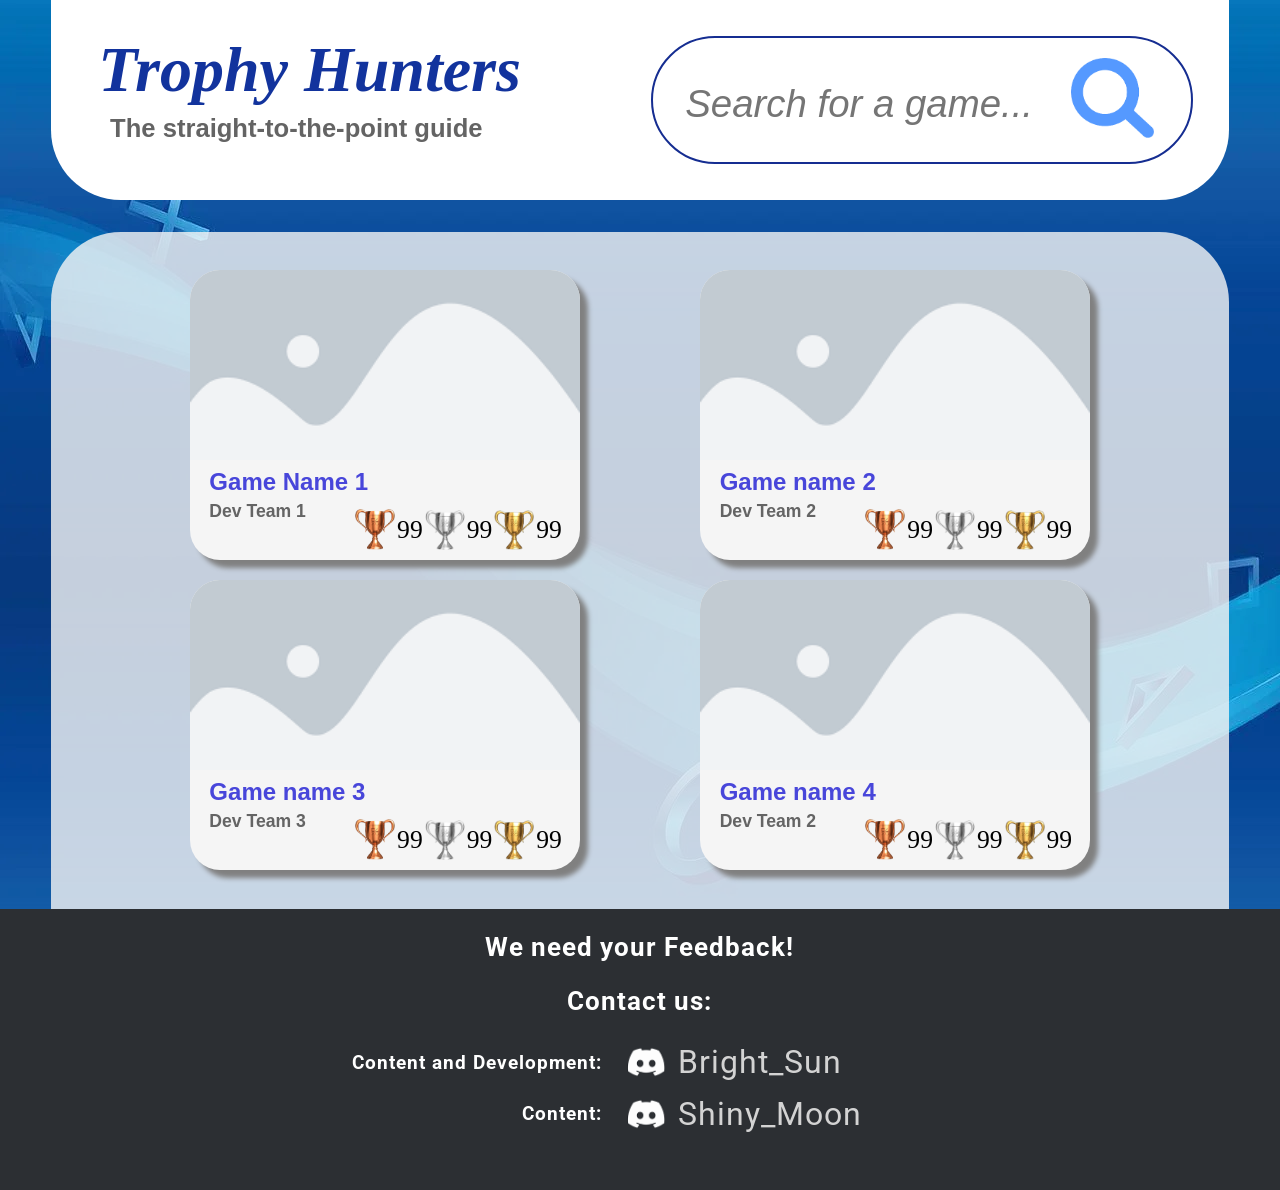
<file: index.html>
<!DOCTYPE html>
<html>
    <head>
        <meta charset="utf-8">
        <title>Trophy Hunters</title>
        <link rel="stylesheet" type="text/css" href="trophyHunters.css">
    </head>
    <body>
        <header>
            <div class="header">
                <div id="search">
                    <br><br>
                    <form>
                        <table class="searchBarContainer">
                            <tr>
                              <td>
                                <div class="search">
                                    <input type="search" id="mySearch" class="search-input" autocomplete="off" placeholder="Search for a game...">
                                </div>
                              </td>
                              <td id="searchTableRow2">
                                <img src="trophyHunterImages/searchIcon.png" id="searchIcon" alt="Search">
                              </td>
                            </tr>
                        </table>
                    </form>
                </div>
                <br><br>
                <div id="topText">
                    <h1 id="title" class="title">
                        Trophy Hunters
                    </h1><br>
                    <h6 class="intro">The straight-to-the-point guide</h4>
                </div>
            </div>
        </header>
        <div class="main">
            <div class="cardBoard">
                <a class="card cardLink" href="gamePages/game1.html" id="game1">
                        <img src="trophyHunterImages/gameCovers/game_placeholder.png" alt="Game Cover" class="cardImage">
                        <div class="cardTextContainer">
                        <h2 class="gameName">Game Name 1</h2>
                    <h4 class="companyName" display="inline-block">Dev Team 1</h4>
                    <table display="inline-block" class="trophyBar">
                        <tr class="tableRowBronze">
                            <td class="tableData">
                                <img  class="trophyIcon bronzeTrophyIcon" src="trophyHunterImages/trophies/bronzeTrophy.png" alt="bronze">
                            </td>
                            <td class="tableData">
                                99
                            </td>
                            <td class="tableData">
                                <img class="trophyIcon silverTrophyIcon" src="trophyHunterImages/trophies/silverTrophy.png" alt="silver">
                            </td>
                            <td class="tableData">
                                99
                            </td>
                            <td class="tableData">
                                <img class="trophyIcon goldTrophyIcon" src="trophyHunterImages/trophies/goldTrophy.png" alt="gold">
                            </td>
                            <td class="tableData">
                                99
                            </td>
                        </tr>
                    </table>
                    </div>
                </a>
                <a class="cardLink card" href="gamePages/game2.html" id="game2">
                        <img src="trophyHunterImages/gameCovers/game_placeholder.png" alt="Game Cover" class="cardImage">
                        <div class="cardTextContainer">
                        <h2 class="gameName">Game name 2</h2>
                    
                    <h4 class="companyName" display="inline-block">Dev Team 2</h4>
                    <table display="inline-block" class="trophyBar">
                        <tr class="tableRowBronze">
                            <td class="tableData">
                                <img  class="trophyIcon bronzeTrophyIcon" src="trophyHunterImages/trophies/bronzeTrophy.png" alt="bronze">
                            </td>
                            <td class="tableData">
                                99
                            </td>
                            <td class="tableData">
                                <img class="trophyIcon silverTrophyIcon" src="trophyHunterImages/trophies/silverTrophy.png" alt="silver">
                            </td>
                            <td class="tableData">
                                99
                            </td>
                            <td class="tableData">
                                <img class="trophyIcon goldTrophyIcon" src="trophyHunterImages/trophies/goldTrophy.png" alt="gold">
                            </td>
                            <td class="tableData">
                                99
                            </td>
                        </tr>
                    </table>
                    </div>
                </a>
            <a class="cardLink card" href="gamePages/game3.html" id="game3">
                        <img src="trophyHunterImages/gameCovers/game_placeholder.png" alt="Game Cover" class="cardImage">
                        <div class="cardTextContainer">
                        <h2 class="gameName">Game name 3</h2>
                    
                    <h4 class="companyName" display="inline-block">Dev Team 3</h4>
                    <table display="inline-block" class="trophyBar">
                        <tr class="tableRowBronze">
                            <td class="tableData">
                                <img  class="trophyIcon bronzeTrophyIcon" src="trophyHunterImages/trophies/bronzeTrophy.png" alt="bronze">
                            </td>
                            <td class="tableData">
                                99
                            </td>
                            <td class="tableData">
                                <img class="trophyIcon silverTrophyIcon" src="trophyHunterImages/trophies/silverTrophy.png" alt="silver">
                            </td>
                            <td class="tableData">
                                99
                            </td>
                            <td class="tableData">
                                <img class="trophyIcon goldTrophyIcon" src="trophyHunterImages/trophies/goldTrophy.png" alt="gold">
                            </td>
                            <td class="tableData">
                                99
                            </td>
                        </tr>
                    </table>
                    </div>
                </a>
                <a class="cardLink card" href="gamePages/game4.html" id="game4">
                        <img src="trophyHunterImages/gameCovers/game_placeholder.png" alt="Game Cover" class="cardImage">
                        <div class="cardTextContainer">
                        <h2 class="gameName">Game name 4</h2>
                    
                    <h4 class="companyName" display="inline-block">Dev Team 2</h4>
                    <table display="inline-block" class="trophyBar">
                        <tr class="tableRowBronze">
                            <td class="tableData">
                                <img  class="trophyIcon bronzeTrophyIcon" src="trophyHunterImages/trophies/bronzeTrophy.png" alt="bronze">
                            </td>
                            <td class="tableData">
                                99
                            </td>
                            <td class="tableData">
                                <img class="trophyIcon silverTrophyIcon" src="trophyHunterImages/trophies/silverTrophy.png" alt="silver">
                            </td>
                            <td class="tableData">
                                99
                            </td>
                            <td class="tableData">
                                <img class="trophyIcon goldTrophyIcon" src="trophyHunterImages/trophies/goldTrophy.png" alt="gold">
                            </td>
                            <td class="tableData">
                                99
                            </td>
                        </tr>
                    </table>
                    </div>
                </a>
            
            
                <div id="noMatchFoundMessage"><br><br>
                    <h2 class="noMatchFoundMessageTitle">Oops! No match found</h2><br>
                    <h5 class="noMatchFoundMessageBody">We don't have that one yet</h5>
                    <br><img class="noMatchFoundImg" src="trophyHunterImages/noMatchFoundImg.png">
                </div>
            </div>
        </div>
        <footer class="footer"><br>
            <h5>We need your Feedback!</h5>
            <h3>Contact us:</h3>
            <h6 class="footerCredits1">Content and Development:</h6>
            <img class="discordLogo1" src="trophyHunterImages/Icons/discordLogo.png">
            <a id="copyDiscordLink1" href="Bright_Sun">
                Bright_Sun
            </a>
            <h6 class="footerCredits2">Content:</h6>
            <img class="discordLogo2" src="trophyHunterImages/Icons/discordLogo.png">
            <a id="copyDiscordLink2" href="Shiny_Moon">
                Shiny_Moon
            </a>
            <h2 class="notf" id="notf1">Username Copied!</h2>
        </footer>
        <script src="trophyHunters.js"></script>
    </body>
</html>
<!-- 
<a class="cardLink card" href="gamePages/---" id="---">
    <img src="trophyHunterImages/gameCovers/---" alt="Game Cover" class="cardImage">
    <div class="cardTextContainer">
        <h2 class="gameName">---</h2>
        <h4 class="companyName" display="inline-block">---</h4>
        <table display="inline-block" class="trophyBar">
            <tr class="tableRowBronze">
                <td class="tableData">
                    <img  class="trophyIcon bronzeTrophyIcon" src="trophyHunterImages/trophies/bronzeTrophy.png" alt="bronze">
                </td>
                <td class="tableData">
                    #
                </td>
                <td class="tableData">
                    <img class="trophyIcon silverTrophyIcon" src="trophyHunterImages/trophies/silverTrophy.png" alt="silver">
                </td>
                <td class="tableData">
                    #
                </td>
                <td class="tableData">
                    <img class="trophyIcon goldTrophyIcon" src="trophyHunterImages/trophies/goldTrophy.png" alt="gold">
                </td>
                <td class="tableData">
                    #
                </td>
            </tr>
        </table>
    </div>
</a> -->
</file>
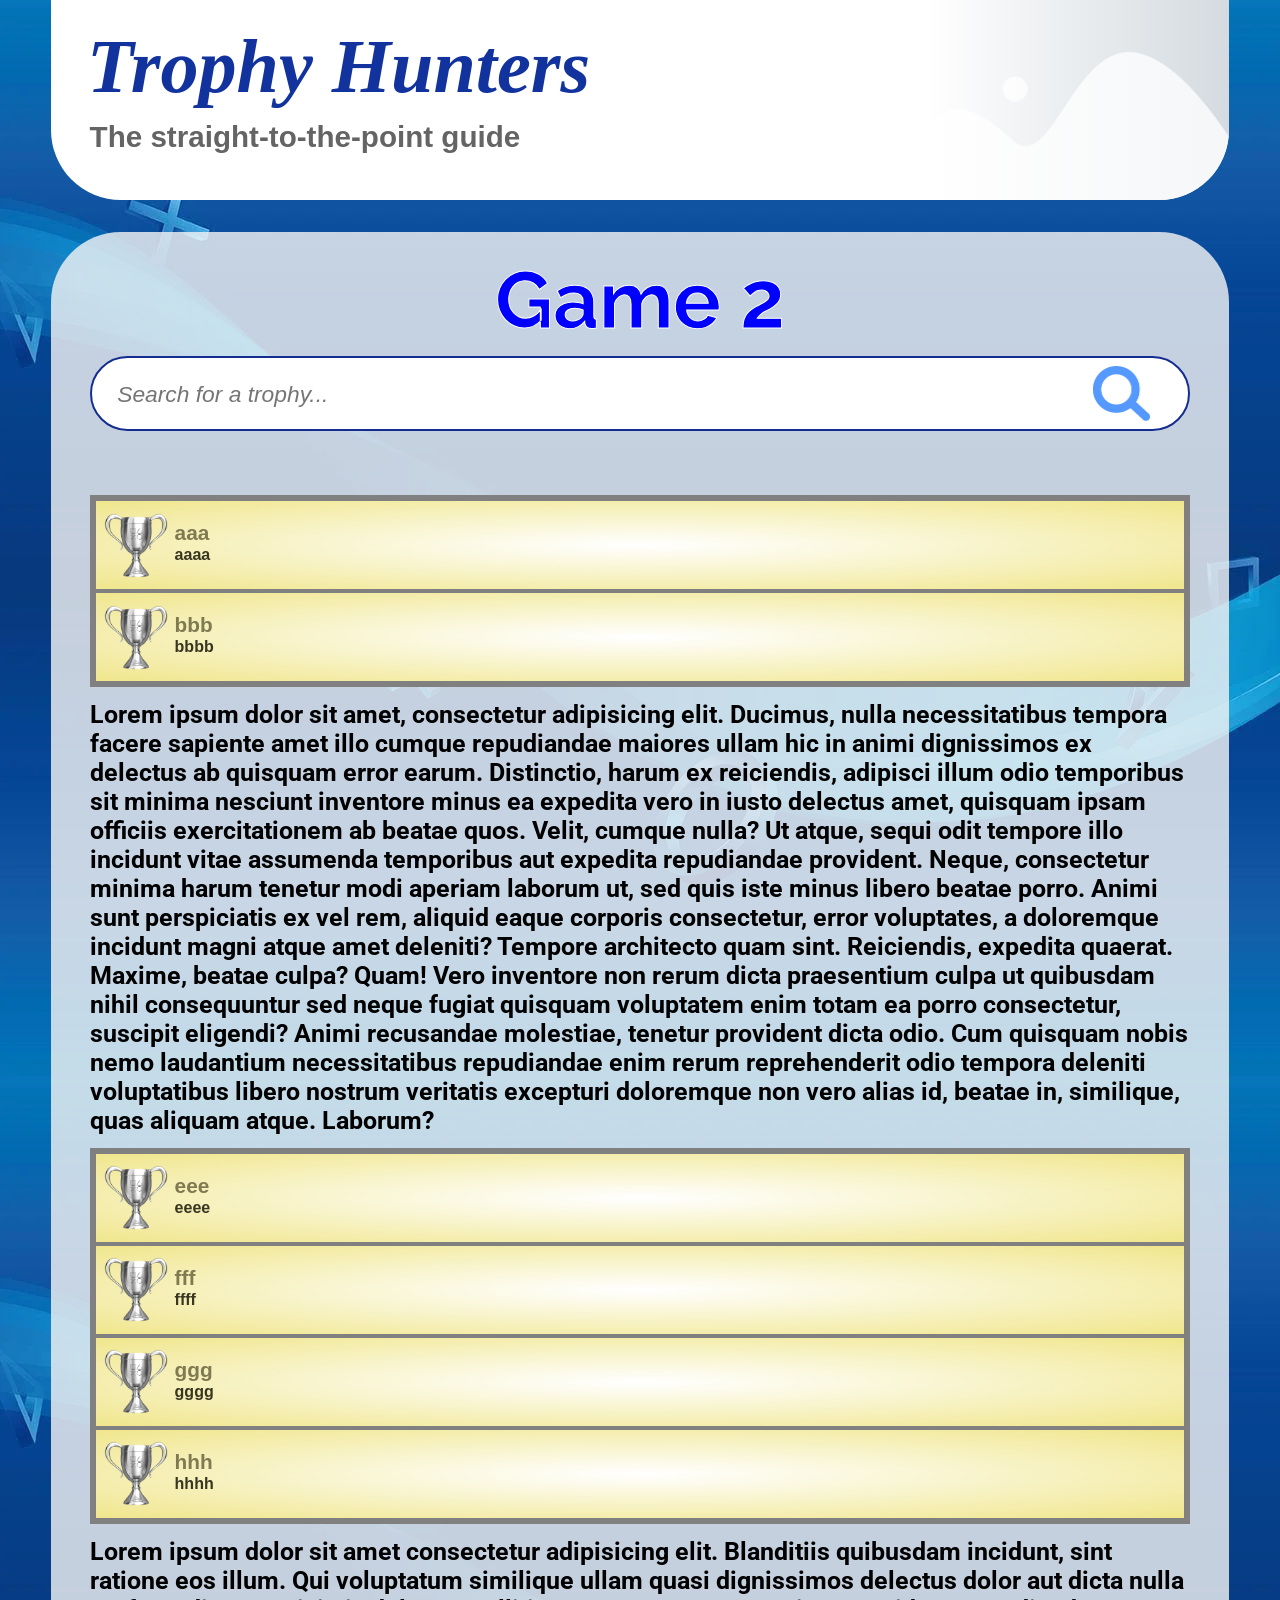
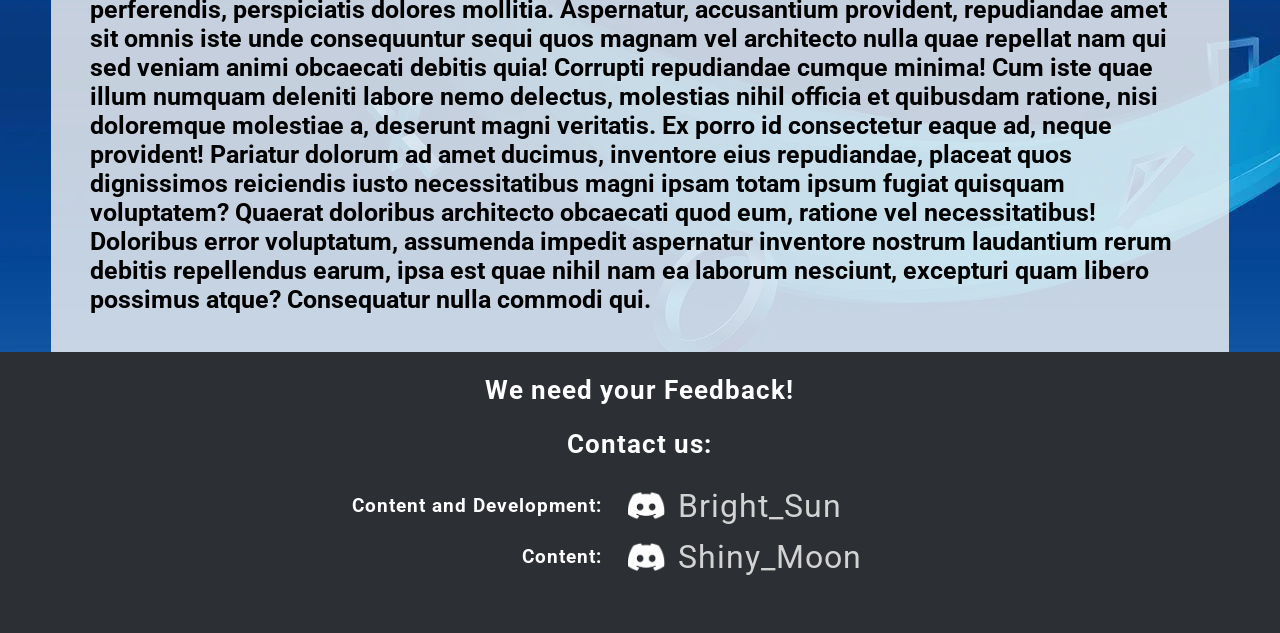
<file: gamePages/game1.html>
<!DOCTYPE html>
<html>

<head>
    <meta charset="utf-8">
    <meta name="viewport" content="width=device-width, initial-scale=1">
    <title>Trophy Hunters</title>
    <link rel="stylesheet" type="text/css" href="gamePage.css">
</head>

<body>
    <div class="header">
        <img src="../trophyHunterImages/gameCovers/game_placeholder.png" class="headerImg" height="1000" width="2500">
        <div class="gradientOverlay"></div>
        <div id="topText">
            <h1 id="title" class="title">
                Trophy Hunters
            </h1>
            <h6 class="intro">The straight-to-the-point guide</h4>
        </div>
    </div>
    <div class="main">
        <div class="titleWrapper">
            <h1>Game 2</h1>
            <div class="search">
                <tr>
                    <input class="searchBar" type="search" placeholder="Search for a trophy...">
                    <img class="searchIcon" src="../trophyHunterImages/searchIcon.png" height="5">
                    <ul class="dropdown"></ul>
                </tr>
            </div>
        </div>
        <div class="trophyLabelWrapper">
            <div class="trophyLabel">
                <img class="trophyIcon silvertrophyIcon" src="../trophyHunterImages/trophies/silverTrophy.png"
                    alt="Trophy Icon">
                <h2 class="trophyName">aaa</h2>
                <h4 class="trophyDesc">aaaa</h4>
            </div>
            <div class="trophyLabel">
                <img class="trophyIcon silvertrophyIcon" src="../trophyHunterImages/trophies/silverTrophy.png"
                    alt="Trophy Icon">
                <h2 class="trophyName">bbb</h2>
                <h4 class="trophyDesc">bbbb</h4>
            </div>
        </div>
        <p>
            
            Lorem ipsum dolor sit amet, consectetur adipisicing elit. Ducimus, nulla necessitatibus tempora facere
            sapiente amet illo cumque repudiandae maiores ullam hic in animi dignissimos ex delectus ab quisquam error
            earum.
            Distinctio, harum ex reiciendis, adipisci illum odio temporibus sit minima nesciunt inventore minus ea
            expedita vero in iusto delectus amet, quisquam ipsam officiis exercitationem ab beatae quos. Velit, cumque
            nulla?

            Ut atque, sequi odit tempore illo incidunt vitae assumenda temporibus aut expedita repudiandae provident.
            Neque, consectetur minima harum tenetur modi aperiam laborum ut, sed quis iste minus libero beatae porro.
            Animi sunt perspiciatis ex vel rem, aliquid eaque corporis consectetur, error voluptates, a doloremque
            incidunt magni atque amet deleniti? Tempore architecto quam sint. Reiciendis, expedita quaerat. Maxime,
            beatae culpa? Quam!
            Vero inventore non rerum dicta praesentium culpa ut quibusdam nihil consequuntur sed neque fugiat quisquam
            voluptatem enim totam ea porro consectetur, suscipit eligendi? Animi recusandae molestiae, tenetur provident
            dicta odio.
            Cum quisquam nobis nemo laudantium necessitatibus repudiandae enim rerum reprehenderit odio tempora deleniti
            voluptatibus libero nostrum veritatis excepturi doloremque non vero alias id, beatae in, similique, quas
            aliquam atque. Laborum?
        </p>
        <div class="trophyLabelWrapper">
            <div class="trophyLabel">
                <img class="trophyIcon goldtrophyIcon" src="../trophyHunterImages/trophies/silverTrophy.png" alt="Trophy Icon">
                <h2 class="trophyName">eee</h2>
                <h4 class="trophyDesc">eeee</h4>
            </div>
            <div class="trophyLabel">
                <img class="trophyIcon goldtrophyIcon" src="../trophyHunterImages/trophies/silverTrophy.png" alt="Trophy Icon">
                <h2 class="trophyName">fff</h2>
                <h4 class="trophyDesc">ffff</h4>
            </div>
            <div class="trophyLabel">
                <img class="trophyIcon goldtrophyIcon" src="../trophyHunterImages/trophies/silverTrophy.png" alt="Trophy Icon">
                <h2 class="trophyName">ggg</h2>
                <h4 class="trophyDesc">gggg</h4>
            </div>
            <div class="trophyLabel">
                <img class="trophyIcon goldtrophyIcon" src="../trophyHunterImages/trophies/silverTrophy.png" alt="Trophy Icon">
                <h2 class="trophyName">hhh</h2>
                <h4 class="trophyDesc">hhhh</h4>
            </div>
        </div>
        <p>
            
        Lorem ipsum dolor sit amet consectetur adipisicing elit. Blanditiis quibusdam incidunt, sint ratione eos illum. Qui voluptatum similique ullam quasi dignissimos delectus dolor aut dicta nulla perferendis, perspiciatis dolores mollitia.
        Aspernatur, accusantium provident, repudiandae amet sit omnis iste unde consequuntur sequi quos magnam vel architecto nulla quae repellat nam qui sed veniam animi obcaecati debitis quia! Corrupti repudiandae cumque minima!
        Cum iste quae illum numquam deleniti labore nemo delectus, molestias nihil officia et quibusdam ratione, nisi doloremque molestiae a, deserunt magni veritatis. Ex porro id consectetur eaque ad, neque provident!
        Pariatur dolorum ad amet ducimus, inventore eius repudiandae, placeat quos dignissimos reiciendis iusto necessitatibus magni ipsam totam ipsum fugiat quisquam voluptatem? Quaerat doloribus architecto obcaecati quod eum, ratione vel necessitatibus!
        Doloribus error voluptatum, assumenda impedit aspernatur inventore nostrum laudantium rerum debitis repellendus earum, ipsa est quae nihil nam ea laborum nesciunt, excepturi quam libero possimus atque? Consequatur nulla commodi qui.
        </p>
    </div>
    <footer class="footer"><br>
        <h5>We need your Feedback!</h5>
        <h3>Contact us:</h3>
        <h6 class="footerCredits1">Content and Development:</h6>
        <img class="discordLogo1" src="../trophyHunterImages/Icons/discordLogo.png">
        <a id="copyDiscordLink1" href="Bright_Sun">
            Bright_Sun
        </a>
        <h6 class="footerCredits2">Content:</h6>
        <img class="discordLogo2" src="../trophyHunterImages/Icons/discordLogo.png">
        <a id="copyDiscordLink2" href="Shiny_Moon">
            Shiny_Moon
        </a>
        <h2 class="notf" id="notf1">Username Copied!</h2>
    </footer>
    <script src="gamePage.js"></script>
</body>

</html>

<!--
                <div class="trophyLabel">
                    <img class="trophyIcon ---trophyIcon" src="../trophyHunterImages/trophies/silverTrophy.png" alt="Trophy Icon">
                    <h2 class="trophyName">---</h2>
                    <h4 class="trophyDesc">---</h4>
                </div>
            
            <span class="iconContainer"><img src="../trophyHunterImages/Icons/PSXIcon.png" alt="x" class="buttonIcon"></span>
            <span class="iconContainer"><img src="../trophyHunterImages/Icons/PSSquareIcon.png" alt="□" class="buttonIcon"></span>
            <span class="iconContainer"><img src="../trophyHunterImages/Icons/PSTriangleIcon.png" alt="Δ" class="buttonIcon"></span>
            <span class="iconContainer"><img src="../trophyHunterImages/Icons/PSCircleIcon.png" alt="○" class="buttonIcon"></span> -->
</file>
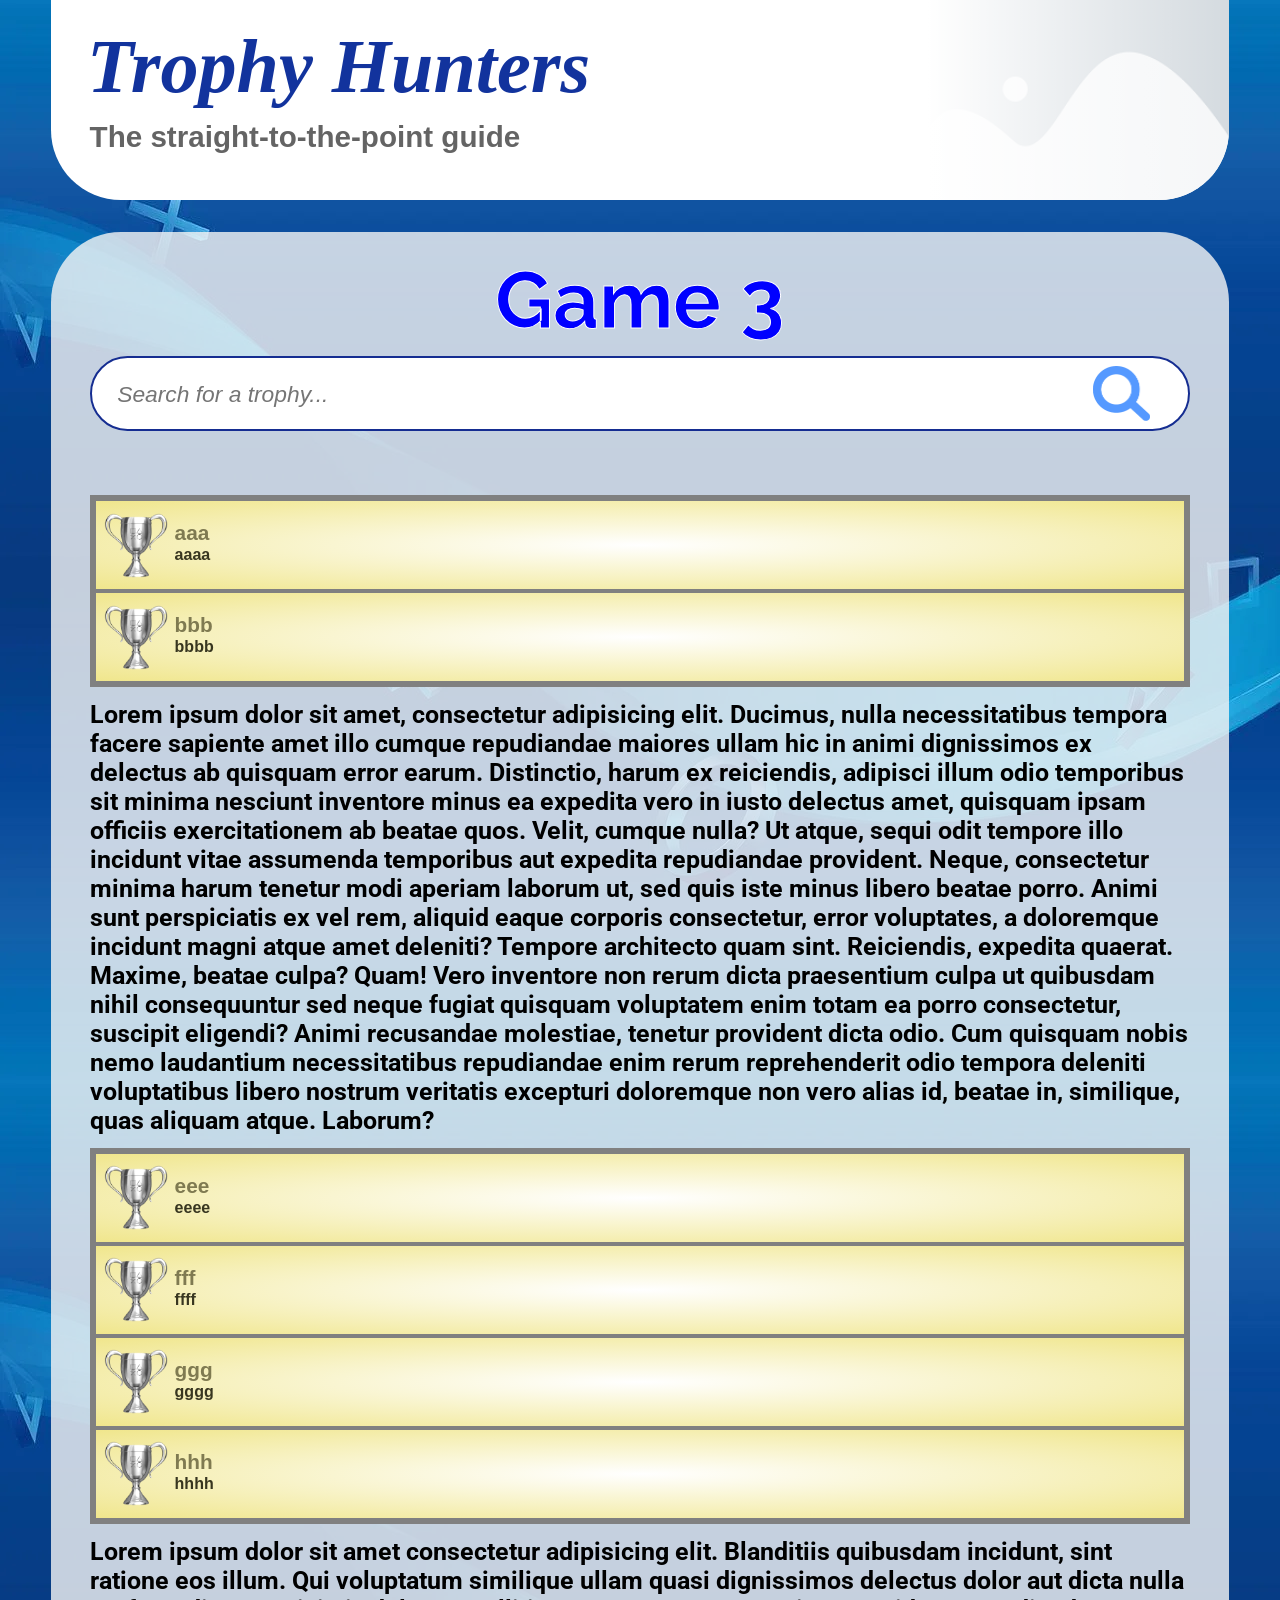
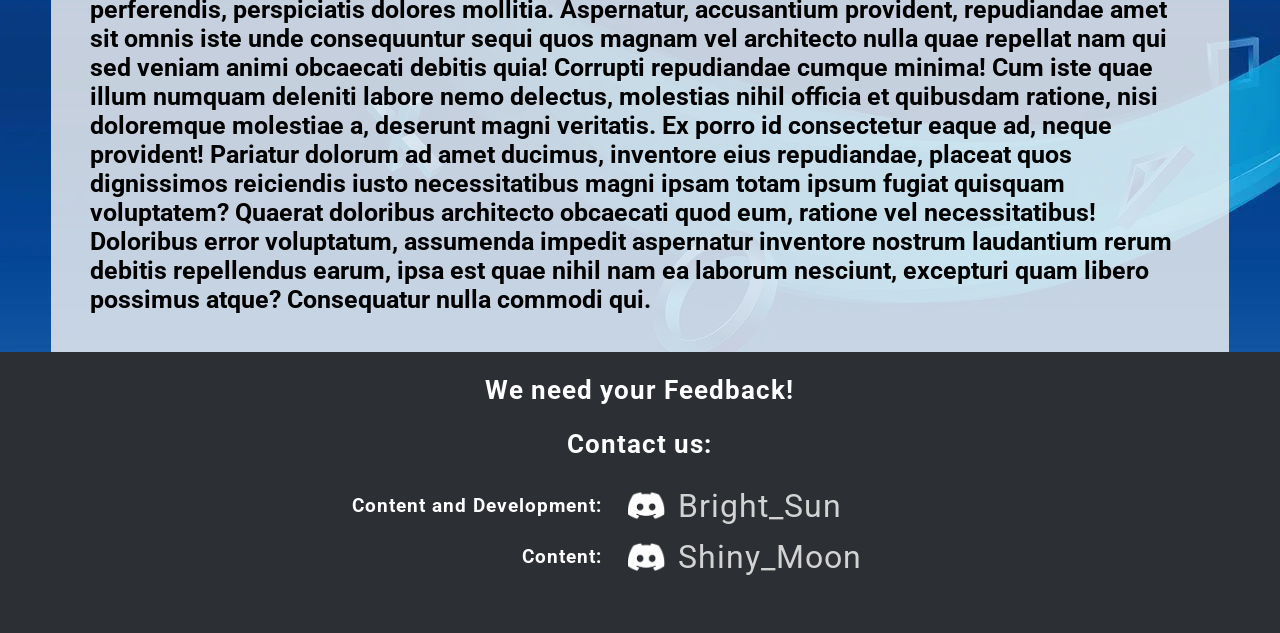
<file: gamePages/game3.html>
<!DOCTYPE html>
<html>

<head>
    <meta charset="utf-8">
    <meta name="viewport" content="width=device-width, initial-scale=1">
    <title>Trophy Hunters</title>
    <link rel="stylesheet" type="text/css" href="gamePage.css">
</head>

<body>
    <div class="header">
        <img src="../trophyHunterImages/gameCovers/game_placeholder.png" class="headerImg" height="1000" width="2500">
        <div class="gradientOverlay"></div>
        <div id="topText">
            <h1 id="title" class="title">
                Trophy Hunters
            </h1>
            <h6 class="intro">The straight-to-the-point guide</h4>
        </div>
    </div>
    <div class="main">
        <div class="titleWrapper">
            <h1>Game 3</h1>
            <div class="search">
                <tr>
                    <input class="searchBar" type="search" placeholder="Search for a trophy...">
                    <img class="searchIcon" src="../trophyHunterImages/searchIcon.png" height="5">
                    <ul class="dropdown"></ul>
                </tr>
            </div>
        </div>
        <div class="trophyLabelWrapper">
            <div class="trophyLabel">
                <img class="trophyIcon silvertrophyIcon" src="../trophyHunterImages/trophies/silverTrophy.png"
                    alt="Trophy Icon">
                <h2 class="trophyName">aaa</h2>
                <h4 class="trophyDesc">aaaa</h4>
            </div>
            <div class="trophyLabel">
                <img class="trophyIcon silvertrophyIcon" src="../trophyHunterImages/trophies/silverTrophy.png"
                    alt="Trophy Icon">
                <h2 class="trophyName">bbb</h2>
                <h4 class="trophyDesc">bbbb</h4>
            </div>
        </div>
        <p>
            
            Lorem ipsum dolor sit amet, consectetur adipisicing elit. Ducimus, nulla necessitatibus tempora facere
            sapiente amet illo cumque repudiandae maiores ullam hic in animi dignissimos ex delectus ab quisquam error
            earum.
            Distinctio, harum ex reiciendis, adipisci illum odio temporibus sit minima nesciunt inventore minus ea
            expedita vero in iusto delectus amet, quisquam ipsam officiis exercitationem ab beatae quos. Velit, cumque
            nulla?

            Ut atque, sequi odit tempore illo incidunt vitae assumenda temporibus aut expedita repudiandae provident.
            Neque, consectetur minima harum tenetur modi aperiam laborum ut, sed quis iste minus libero beatae porro.
            Animi sunt perspiciatis ex vel rem, aliquid eaque corporis consectetur, error voluptates, a doloremque
            incidunt magni atque amet deleniti? Tempore architecto quam sint. Reiciendis, expedita quaerat. Maxime,
            beatae culpa? Quam!
            Vero inventore non rerum dicta praesentium culpa ut quibusdam nihil consequuntur sed neque fugiat quisquam
            voluptatem enim totam ea porro consectetur, suscipit eligendi? Animi recusandae molestiae, tenetur provident
            dicta odio.
            Cum quisquam nobis nemo laudantium necessitatibus repudiandae enim rerum reprehenderit odio tempora deleniti
            voluptatibus libero nostrum veritatis excepturi doloremque non vero alias id, beatae in, similique, quas
            aliquam atque. Laborum?
        </p>
        <div class="trophyLabelWrapper">
            <div class="trophyLabel">
                <img class="trophyIcon goldtrophyIcon" src="../trophyHunterImages/trophies/silverTrophy.png" alt="Trophy Icon">
                <h2 class="trophyName">eee</h2>
                <h4 class="trophyDesc">eeee</h4>
            </div>
            <div class="trophyLabel">
                <img class="trophyIcon goldtrophyIcon" src="../trophyHunterImages/trophies/silverTrophy.png" alt="Trophy Icon">
                <h2 class="trophyName">fff</h2>
                <h4 class="trophyDesc">ffff</h4>
            </div>
            <div class="trophyLabel">
                <img class="trophyIcon goldtrophyIcon" src="../trophyHunterImages/trophies/silverTrophy.png" alt="Trophy Icon">
                <h2 class="trophyName">ggg</h2>
                <h4 class="trophyDesc">gggg</h4>
            </div>
            <div class="trophyLabel">
                <img class="trophyIcon goldtrophyIcon" src="../trophyHunterImages/trophies/silverTrophy.png" alt="Trophy Icon">
                <h2 class="trophyName">hhh</h2>
                <h4 class="trophyDesc">hhhh</h4>
            </div>
        </div>
        <p>
            
        Lorem ipsum dolor sit amet consectetur adipisicing elit. Blanditiis quibusdam incidunt, sint ratione eos illum. Qui voluptatum similique ullam quasi dignissimos delectus dolor aut dicta nulla perferendis, perspiciatis dolores mollitia.
        Aspernatur, accusantium provident, repudiandae amet sit omnis iste unde consequuntur sequi quos magnam vel architecto nulla quae repellat nam qui sed veniam animi obcaecati debitis quia! Corrupti repudiandae cumque minima!
        Cum iste quae illum numquam deleniti labore nemo delectus, molestias nihil officia et quibusdam ratione, nisi doloremque molestiae a, deserunt magni veritatis. Ex porro id consectetur eaque ad, neque provident!
        Pariatur dolorum ad amet ducimus, inventore eius repudiandae, placeat quos dignissimos reiciendis iusto necessitatibus magni ipsam totam ipsum fugiat quisquam voluptatem? Quaerat doloribus architecto obcaecati quod eum, ratione vel necessitatibus!
        Doloribus error voluptatum, assumenda impedit aspernatur inventore nostrum laudantium rerum debitis repellendus earum, ipsa est quae nihil nam ea laborum nesciunt, excepturi quam libero possimus atque? Consequatur nulla commodi qui.
        </p>
    </div>
    <footer class="footer"><br>
        <h5>We need your Feedback!</h5>
        <h3>Contact us:</h3>
        <h6 class="footerCredits1">Content and Development:</h6>
        <img class="discordLogo1" src="../trophyHunterImages/Icons/discordLogo.png">
        <a id="copyDiscordLink1" href="Bright_Sun">
            Bright_Sun
        </a>
        <h6 class="footerCredits2">Content:</h6>
        <img class="discordLogo2" src="../trophyHunterImages/Icons/discordLogo.png">
        <a id="copyDiscordLink2" href="Shiny_Moon">
            Shiny_Moon
        </a>
        <h2 class="notf" id="notf1">Username Copied!</h2>
    </footer>
    <script src="gamePage.js"></script>
</body>

</html>

<!--
                <div class="trophyLabel">
                    <img class="trophyIcon ---trophyIcon" src="../trophyHunterImages/trophies/silverTrophy.png" alt="Trophy Icon">
                    <h2 class="trophyName">---</h2>
                    <h4 class="trophyDesc">---</h4>
                </div>
            
            <span class="iconContainer"><img src="../trophyHunterImages/Icons/PSXIcon.png" alt="x" class="buttonIcon"></span>
            <span class="iconContainer"><img src="../trophyHunterImages/Icons/PSSquareIcon.png" alt="□" class="buttonIcon"></span>
            <span class="iconContainer"><img src="../trophyHunterImages/Icons/PSTriangleIcon.png" alt="Δ" class="buttonIcon"></span>
            <span class="iconContainer"><img src="../trophyHunterImages/Icons/PSCircleIcon.png" alt="○" class="buttonIcon"></span> -->
</file>
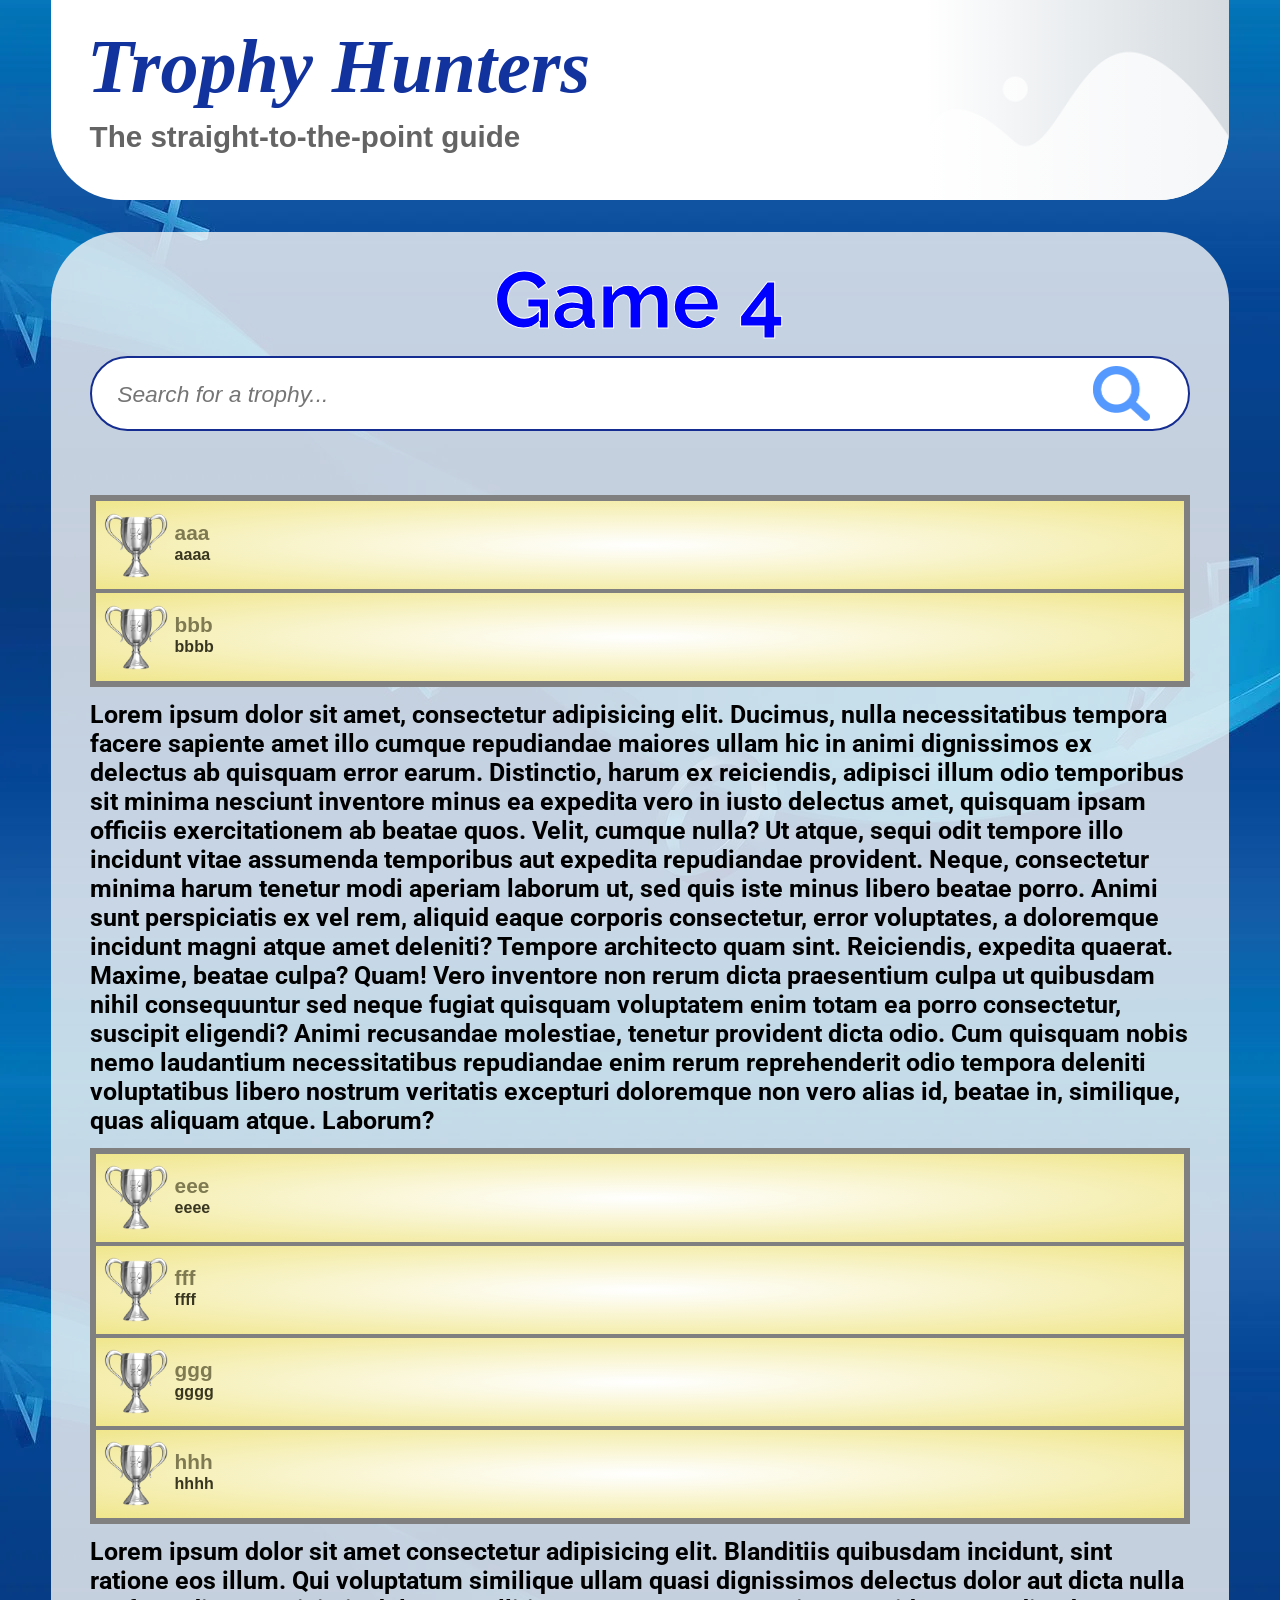
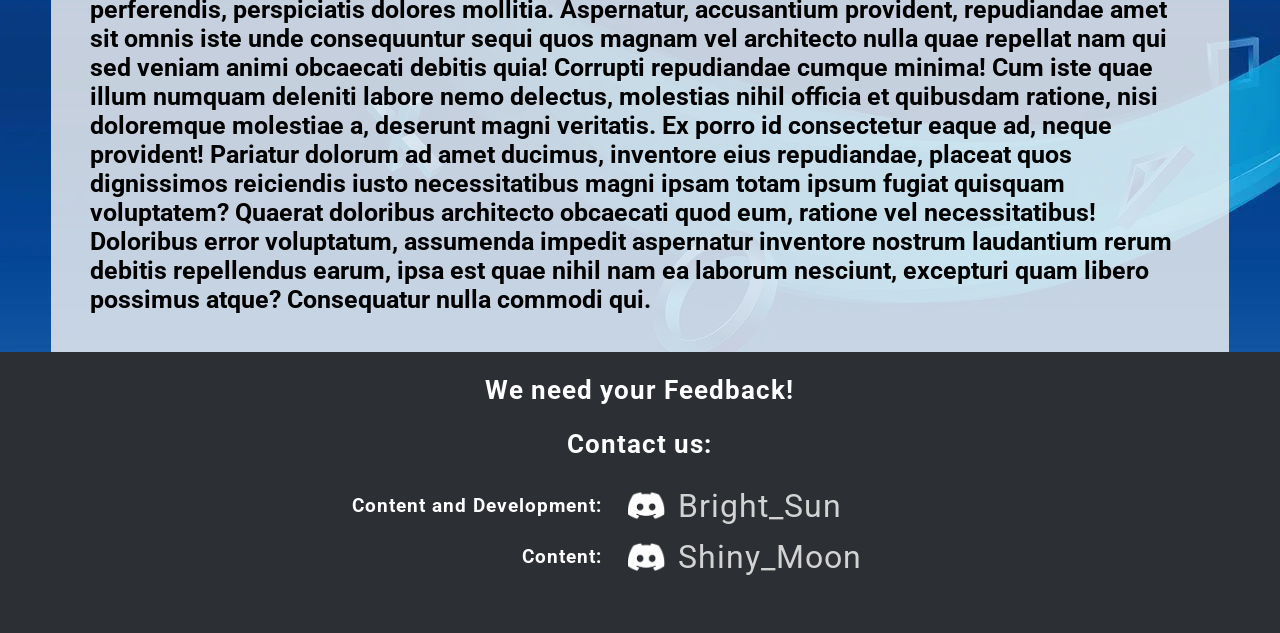
<file: gamePages/game4.html>
<!DOCTYPE html>
<html>

<head>
    <meta charset="utf-8">
    <meta name="viewport" content="width=device-width, initial-scale=1">
    <title>Trophy Hunters</title>
    <link rel="stylesheet" type="text/css" href="gamePage.css">
</head>

<body>
    <div class="header">
        <img src="../trophyHunterImages/gameCovers/game_placeholder.png" class="headerImg" height="1000" width="2500">
        <div class="gradientOverlay"></div>
        <div id="topText">
            <h1 id="title" class="title">
                Trophy Hunters
            </h1>
            <h6 class="intro">The straight-to-the-point guide</h4>
        </div>
    </div>
    <div class="main">
        <div class="titleWrapper">
            <h1>Game 4</h1>
            <div class="search">
                <tr>
                    <input class="searchBar" type="search" placeholder="Search for a trophy...">
                    <img class="searchIcon" src="../trophyHunterImages/searchIcon.png" height="5">
                    <ul class="dropdown"></ul>
                </tr>
            </div>
        </div>
        <div class="trophyLabelWrapper">
            <div class="trophyLabel">
                <img class="trophyIcon silvertrophyIcon" src="../trophyHunterImages/trophies/silverTrophy.png"
                    alt="Trophy Icon">
                <h2 class="trophyName">aaa</h2>
                <h4 class="trophyDesc">aaaa</h4>
            </div>
            <div class="trophyLabel">
                <img class="trophyIcon silvertrophyIcon" src="../trophyHunterImages/trophies/silverTrophy.png"
                    alt="Trophy Icon">
                <h2 class="trophyName">bbb</h2>
                <h4 class="trophyDesc">bbbb</h4>
            </div>
        </div>
        <p>
            
            Lorem ipsum dolor sit amet, consectetur adipisicing elit. Ducimus, nulla necessitatibus tempora facere
            sapiente amet illo cumque repudiandae maiores ullam hic in animi dignissimos ex delectus ab quisquam error
            earum.
            Distinctio, harum ex reiciendis, adipisci illum odio temporibus sit minima nesciunt inventore minus ea
            expedita vero in iusto delectus amet, quisquam ipsam officiis exercitationem ab beatae quos. Velit, cumque
            nulla?

            Ut atque, sequi odit tempore illo incidunt vitae assumenda temporibus aut expedita repudiandae provident.
            Neque, consectetur minima harum tenetur modi aperiam laborum ut, sed quis iste minus libero beatae porro.
            Animi sunt perspiciatis ex vel rem, aliquid eaque corporis consectetur, error voluptates, a doloremque
            incidunt magni atque amet deleniti? Tempore architecto quam sint. Reiciendis, expedita quaerat. Maxime,
            beatae culpa? Quam!
            Vero inventore non rerum dicta praesentium culpa ut quibusdam nihil consequuntur sed neque fugiat quisquam
            voluptatem enim totam ea porro consectetur, suscipit eligendi? Animi recusandae molestiae, tenetur provident
            dicta odio.
            Cum quisquam nobis nemo laudantium necessitatibus repudiandae enim rerum reprehenderit odio tempora deleniti
            voluptatibus libero nostrum veritatis excepturi doloremque non vero alias id, beatae in, similique, quas
            aliquam atque. Laborum?
        </p>
        <div class="trophyLabelWrapper">
            <div class="trophyLabel">
                <img class="trophyIcon goldtrophyIcon" src="../trophyHunterImages/trophies/silverTrophy.png" alt="Trophy Icon">
                <h2 class="trophyName">eee</h2>
                <h4 class="trophyDesc">eeee</h4>
            </div>
            <div class="trophyLabel">
                <img class="trophyIcon goldtrophyIcon" src="../trophyHunterImages/trophies/silverTrophy.png" alt="Trophy Icon">
                <h2 class="trophyName">fff</h2>
                <h4 class="trophyDesc">ffff</h4>
            </div>
            <div class="trophyLabel">
                <img class="trophyIcon goldtrophyIcon" src="../trophyHunterImages/trophies/silverTrophy.png" alt="Trophy Icon">
                <h2 class="trophyName">ggg</h2>
                <h4 class="trophyDesc">gggg</h4>
            </div>
            <div class="trophyLabel">
                <img class="trophyIcon goldtrophyIcon" src="../trophyHunterImages/trophies/silverTrophy.png" alt="Trophy Icon">
                <h2 class="trophyName">hhh</h2>
                <h4 class="trophyDesc">hhhh</h4>
            </div>
        </div>
        <p>
            
        Lorem ipsum dolor sit amet consectetur adipisicing elit. Blanditiis quibusdam incidunt, sint ratione eos illum. Qui voluptatum similique ullam quasi dignissimos delectus dolor aut dicta nulla perferendis, perspiciatis dolores mollitia.
        Aspernatur, accusantium provident, repudiandae amet sit omnis iste unde consequuntur sequi quos magnam vel architecto nulla quae repellat nam qui sed veniam animi obcaecati debitis quia! Corrupti repudiandae cumque minima!
        Cum iste quae illum numquam deleniti labore nemo delectus, molestias nihil officia et quibusdam ratione, nisi doloremque molestiae a, deserunt magni veritatis. Ex porro id consectetur eaque ad, neque provident!
        Pariatur dolorum ad amet ducimus, inventore eius repudiandae, placeat quos dignissimos reiciendis iusto necessitatibus magni ipsam totam ipsum fugiat quisquam voluptatem? Quaerat doloribus architecto obcaecati quod eum, ratione vel necessitatibus!
        Doloribus error voluptatum, assumenda impedit aspernatur inventore nostrum laudantium rerum debitis repellendus earum, ipsa est quae nihil nam ea laborum nesciunt, excepturi quam libero possimus atque? Consequatur nulla commodi qui.
        </p>
    </div>
    <footer class="footer"><br>
        <h5>We need your Feedback!</h5>
        <h3>Contact us:</h3>
        <h6 class="footerCredits1">Content and Development:</h6>
        <img class="discordLogo1" src="../trophyHunterImages/Icons/discordLogo.png">
        <a id="copyDiscordLink1" href="Bright_Sun">
            Bright_Sun
        </a>
        <h6 class="footerCredits2">Content:</h6>
        <img class="discordLogo2" src="../trophyHunterImages/Icons/discordLogo.png">
        <a id="copyDiscordLink2" href="Shiny_Moon">
            Shiny_Moon
        </a>
        <h2 class="notf" id="notf1">Username Copied!</h2>
    </footer>
    <script src="gamePage.js"></script>
</body>

</html>

<!--
                <div class="trophyLabel">
                    <img class="trophyIcon ---trophyIcon" src="../trophyHunterImages/trophies/silverTrophy.png" alt="Trophy Icon">
                    <h2 class="trophyName">---</h2>
                    <h4 class="trophyDesc">---</h4>
                </div>
            
            <span class="iconContainer"><img src="../trophyHunterImages/Icons/PSXIcon.png" alt="x" class="buttonIcon"></span>
            <span class="iconContainer"><img src="../trophyHunterImages/Icons/PSSquareIcon.png" alt="□" class="buttonIcon"></span>
            <span class="iconContainer"><img src="../trophyHunterImages/Icons/PSTriangleIcon.png" alt="Δ" class="buttonIcon"></span>
            <span class="iconContainer"><img src="../trophyHunterImages/Icons/PSCircleIcon.png" alt="○" class="buttonIcon"></span> -->
</file>
<file: trophyHunters.css>
@import url('https://fonts.googleapis.com/css2?family=Roboto:wght@300&display=swap');

* {
    margin: 0;
    padding: 0;
}

#title{
    font-family: Cambria, Cochin, Georgia, Times, 'Times New Roman', serif;
    font-style: italic;
    font-size: 5vw;
    height: min-content;
    width: fit-content;
    padding-right: 0;
    margin-right: 0;
    color:rgb(18, 51, 157);
    border-color: blue;
    text-align: left;
    padding-left: 4%;
    padding-bottom: 0px;
    margin-top: 0px;
    padding-top: 10px;
    padding-bottom: 0px;
    z-index: 2;
}

h1{
    line-height: 0.75;
}

.title{
    padding-top:10px;
    padding-bottom:0px;
}

.intro{
    margin-top: 2px;
    padding-left: 5%;
    font-size: 2vw;
    font-family:'Gill Sans', 'Gill Sans MT', Calibri, 'Trebuchet MS', sans-serif;
    color: rgb(100,100,100);
}

body{
    background-image: url(trophyHunterImages/PSBackgrounds/PSBackground4.webp);
    background-size:100%min;
    padding: 0px;
    margin: 0px;
    min-width: 1000px;
}

.header{
    background-color: white;
    margin-left: 4vw;
    margin-right: 4vw;
    background-color: white;
    max-height: 200px;
    height: min(19vw, 360px);
    border-bottom-left-radius: min(6vw, 70px);
    border-bottom-right-radius: min(6vw, 70px);
}

#search{
    float:right;
    margin-right: 3%;
}

.search{
    width:100%;
}

.searchBarContainer{
    border-color:blue;
    border:2px solid;
    height:100%;
    padding-right:0px;
    padding-left: 30px;
    border-color: rgb(21, 45, 145);
    border-radius: 70px;
    margin-right:30%;
    
}

#searchIcon{
    height:80px;
}

#searchButton{
    background-color: transparent;
    border:none;
}

.searchBarContainer ::placeholder {
    font-size: 3vw;
    font-style: italic;
    font-family:sans-serif;
    display:flex;
    font-display: flex;
    width:100%;
}

@media screen and (min-width: 1440px) {
    .intro {
        font-size: 29px;
    }
    #title {
        font-size: 72px;
    }
}

#mySearch{
    height: 120px;
    width: 30vw;
    background-color:transparent;
    border: none;
    align-items: center;
    font-size: 50px;
    font-style: italic;
    font-family: sans-serif;
    display: flex;
    justify-content: center;
    align-items: center; 
    outline:none;
}

.main{
    background-color: rgba(245,245,245,0.8);
    margin-top: min(4vw, 2rem);
    margin-right: 4vw;
    margin-left: 4vw;
    border-top-left-radius: min(6vw, 70px);
    border-top-right-radius: min(6vw, 70px);
    padding: 3vw;
    min-height: 60vh; 
}

#searchTableRow2{
    height: 100%;
    text-align: right;
    padding-right: 35px;
}

input[type="search"]::-webkit-search-decoration,
input[type="search"]::-webkit-search-cancel-button,
input[type="search"]::-webkit-search-results-button,
input[type="search"]::-webkit-search-results-decoration {
  display: none;
}
.cardBoard {
    display: flex;
    flex-wrap: wrap;
    flex-direction: row;
    gap: 20px;
    justify-content: space-evenly;
}

.card {
    border: 1px solid rgb(245, 216, 216);
    padding: 0;
    background-color: whitesmoke;
    border-radius: 30px;
    box-shadow: 8px 8px 5px gray;
    outline: none;
    border: none;
    transition: all 0.6s cubic-bezier(0.165, 0.84, 0.44, 1);
    z-index: 1;
    height: 290px;
    width: 390px;
}

.card:hover {
    transform: scale(1.05, 1.05);
    -webkit-transform: scale(1.05, 1.05);
    box-shadow: 8px 8px 10px 3px rgba(0,0,0,0.6);
}

.cardLink{
    text-decoration: none;
}

.cardImage {
    width: 100%;
    height: 190px;
    border-top-right-radius: 30px;
    border-top-left-radius: 30px;
    object-fit: cover; /* Crops the image to maintain aspect ratio */
    object-position: left; /* Centers the image within the container */
}
  
.cardTextContainer{
    padding-top: 1%;
    padding-left: 5%;
    padding-bottom: 0;
    box-sizing: content-box;
    height: 5.5rem;
}

.gameName {
    margin-top: 0;
    margin-bottom: 0;
    padding: 0;
    font-family: 'Trebuchet MS', 'Lucida Sans Unicode', 'Lucida Grande', 'Lucida Sans', Arial, sans-serif;
    color: rgb(72, 70, 218);
}
  
.companyName {
    margin-bottom: 0rem;
    margin-top: 0.3rem;
    padding-bottom: 0;
    padding-right: 0;
    font-family:'Trebuchet MS', 'Lucida Sans Unicode', 'Lucida Grande', 'Lucida Sans', Arial, sans-serif;
    color: rgb(100,100,100);
    font-size: 1.1rem;
    float:left;
}

.trophyBar{
    font-size: 1.6rem;
    color: #000;
    height:10%;
    text-align: right;
    margin:0;
    display: table;
    padding-top: 0.7rem;
    float:right;
    padding-right: 1rem;
}

.tableRow{
    text-align: right;
    vertical-align: bottom;
}

.trophyIcon {
    width:2.5rem;
    float:right;
    padding-bottom: 0rem;
    display: table-column;
    vertical-align: bottom;
    margin-right: 0;
}

#noMatchFoundMessage {
    display: none; 
    margin: auto;
    text-align: center;
    padding: 50px 0;
    font-family: 'Segoe UI', Tahoma, Geneva, Verdana, sans-serif;
    position: absolute;
    top: 550px;
    left: 50%;
    transform: translate(-50%, -50%);
    width: 100%;
}
.noMatchFoundMessageTitle {
    font-size: 2rem;
    color: black;
    margin-bottom:0;
    margin-top:0;
}
.noMatchFoundMessageBody {
    font-size: 1rem;
    color: rgb(100, 100, 100);
    margin-top: 0;
    margin-bottom: 0;
}

.noMatchFoundImg {
    width:20rem;
}

footer {
    background-color: #2c2f33;
    padding: 0;
    font-family: 'Roboto', sans-serif;
    color: white;
    letter-spacing: 1px;
    display: grid;
    grid-template: 6vw 4vw 4vw 4vw 4vw / 30vw 6vw 30vw;
    justify-content: center;
}

footer h5 {
    justify-self: center;
    align-self: center;
    font-size: 2vw;

    grid-row: 1 / 2;
    grid-column: 1 / 4;
}

footer h3 {
    justify-self: center;
    align-self: top;
    font-weight: bold;
    font-size: 2vw;
   
    grid-row: 2 / 3;
    grid-column: 1 / 4;
}

footer h6 {
    font-size: 1.5vw;
    display: inline-block;
    text-align: right;
    align-self: center;
}

.footerCredits1 {
    grid-row: 3 / 4;
    grid-column: 1 / 2;
}

.footerCredits2 {
    grid-row: 4 / 5;
    grid-column: 1 / 2;
}

footer img {
    display: inline-block;
    width: 35px;
    justify-self: right;
    align-self: center;
    margin-right: 1vw;
    width: 3vw;
} 

.discordLogo1 {
    grid-row: 3 / 4;
    grid-column: 2 / 3;
}

.discordLogo2 {
    grid-row: 4 / 5;
    grid-column: 2 / 3;
}
  
footer a {
    text-decoration: none;
    font-size: 2.5vw;
    display: inline-block;
    color: lightgray;
    text-align: left;
    align-self: center;
}

#copyDiscordLink1 {
    grid-row: 3 / 4;
    grid-column: 3 / 4;
}

#copyDiscordLink2 {
    grid-row: 4 / 5;
    grid-column: 3 / 4;
}

footer a:hover, footer a:focus {
    text-decoration: underline;
}

footer a:active {
    text-decoration: none;
}

footer a:visited {
    text-decoration: none;
}

.notf {
    display: none;
    font-size: 2vw;
    white-space: nowrap;
    grid-template-rows: 5 / 6;
    grid-template-columns: 1 / 4;
    justify-self: center;
}
</file>
<file: gamePages/gamePage.css>
@import url('https://fonts.googleapis.com/css2?family=Roboto:wght@300&display=swap');
@import url('https://fonts.googleapis.com/css2?family=Raleway:wght@900&family=Roboto:wght@300&display=swap');

* {
    margin: 0;
    padding: 0;
    box-sizing: border-box;
}

#title{
    font-family: Cambria, Cochin, Georgia, Times, 'Times New Roman', serif;
    font-style: italic;

    font-size: calc(25px + 4vw);
    height: min-content;
    width: 70vw;
    color:rgb(18, 51, 157);
    border-color: blue;
    text-align: left;
    padding-left: 4%;
    padding-bottom: min(2vw, 1.5rem);
    margin-top: 0px;
    padding-top: 3vw;
    z-index: 2;
    white-space: nowrap;
}

h1{
    line-height: 0.75;
}

.intro{
    display: block;
    padding-left: 3vw;
    margin-right: 0;
    padding-right: 0;
    width: 70vw;
    font-size: calc(4px + 2vw);
    font-family:'Gill Sans', 'Gill Sans MT', Calibri, 'Trebuchet MS', sans-serif;
    white-space: nowrap;
    color: rgb(100,100,100);
    z-index: 2;
}

body {
    background-image: url(../trophyHunterImages/PSBackgrounds/PSBackground4.webp);
    width: 100%;
    padding: 0px;
    margin: 0px;
    min-width: 1000px;
}

.header {
    display: block;
    width: calc(100% - 8vw);
    margin-left: 4vw;
    margin-right: 4vw;
    background-color: white;
    max-height: 200px;
    height: min(19vw, 360px);
    border-bottom-left-radius: min(6vw, 70px);
    border-bottom-right-radius: min(6vw, 70px);
    justify-self: center;
    overflow: hidden;
}

#topText {
    position: absolute;
    display: inline-block;
    width: 70vw;
    z-index: 2;
}

.headerImg {
    max-height: 200px;
    height: min(19vw, 360px);
    width: auto; 
    max-width: calc(100% - 80px);
    object-fit: cover;
    overflow: hidden;
    float: right;
    border-bottom-right-radius: min(6vw, 70px);
    z-index: 1;
}

.gradientOverlay {
    display: inline-block;
    max-height: 200px;
    height: min(19vw, 360px);
    position: absolute;
    top: 0;
    right: 4vw;
    border-bottom-right-radius: min(6vw, 70px);
    background-image: linear-gradient(to right, white, rgba(255, 255, 255, 0.3));
    z-index: 1;
}

.main {
    background-color: rgba(245,245,245,0.8);
    width: calc(100% - 8vw);
    margin-top: min(4vw, 2rem);
    margin-right: 4vw;
    margin-left: 4vw;
    border-top-left-radius: min(6vw, 70px);
    border-top-right-radius: min(6vw, 70px);
    padding: 3vw;
}

.titleWrapper {
    padding-bottom: 2vw;
}

.main h1 {
    font-family: raleway, roboto;
    font-size: clamp(2rem, 9vw, 5rem);
    text-align: center;
    color:blue;
    -webkit-text-stroke: 1px #fff;
    width: 100%;
}

.noBreak {
    white-space: nowrap;
}

.search {
    border: 2px solid rgb(21, 45, 145);
    margin: 2vw 0px;
    background-color: white;
    border-radius: min(6vw, 40px);
    display: grid;
    grid-template-columns: 1fr 60px;
    grid-template-rows: calc(20px + 4vw) 1fr;
}

.searchBar {
    height: 100%;
    border: none;
    align-self: center;
    font-size: 2vw;
    padding-left: 2vw;
    background: transparent;
}

.searchBar::placeholder {
    font-size: calc(1vw + 10px);
    align-self: center;
    font-style: italic;
}

.searchBar:focus {
    outline: none;
}

input[type="search"]::-webkit-search-decoration,
input[type="search"]::-webkit-search-cancel-button,
input[type="search"]::-webkit-search-results-button,
input[type="search"]::-webkit-search-results-decoration {
  display: none;
}

.searchIcon {
    align-self: center;
    height: auto;
    width: calc(15px + 3.3vw);
    margin-right: 3vw;
    justify-self: right;
}

.dropdown {
    box-sizing: content-box;
    width: 100%;
    list-style-type: none;
    background-color: rgb(236, 234, 234);
    grid-column: 1 / 3;
    border-bottom-left-radius: min(6vw, 40px);
    border-bottom-right-radius: min(6vw, 40px);
    max-height: calc(100px + 6vw);
    overflow-y: scroll;
    overflow-x: hidden;
    display: none;
    border-top: 2px solid blue;
}

/* ||CUSTOMIZING THE SCROLLBAR FOR THE DROPDOWN LIST */

/* Common styles for scrollbar track and thumb */
::-webkit-scrollbar {
    width: 10px;
}

::-webkit-scrollbar-thumb {
    background: rgb(117, 117, 216);
    border-radius: 3px;
}

.dropdown::-webkit-scrollbar {
    display: none;
}

::-webkit-scrollbar-thumb:hover {
    background: #555;
}

/* Scrollbars for the body element */
body::-webkit-scrollbar {
    width: 10px;
}

/* Additional styles specific to the body element */
body::-webkit-scrollbar-thumb {
    background: whitesmoke;
    border-radius: 3px;
}

body::-webkit-scrollbar-track {
    background: rgb(94, 94, 144);
}

body::-webkit-scrollbar-thumb:hover {
    background: rgb(199, 213, 226);
}

.dropdownItem {
    padding: 1px 2vw;
    cursor: pointer;
    font-family: 'Gill Sans', 'Gill Sans MT', Calibri, 'Trebuchet MS', sans-serif;
    font-size: calc(13px + 1vw);
    color: blue;
    border-top: 1px solid blue;
}

.dropdownItem {
    /* Default state */
    background-color: rgb(236, 234, 234);
    color: blue;
    transition: background-color 0.5s, color 0.5s;
}

.dropdownItem:hover {
    /* Hover state */
    background-color: blue;
    color: rgb(236, 234, 234);
    transition: background-color 0.5s, color 0.5s;
}
.main p {
    font-family: roboto, sans-serif;
    font-weight: bolder;
    font-size: calc(12px + 1vw);
}

.main img {
    max-width: 100%;
    height: auto;
    overflow: hidden;
    padding: 1vw 0;
}

.buttonIcon {
    height: 2rem;
}

.paragraphContainer {
    display: flex;
    align-items: center;
}
  
.iconContainer {
    display: inline-block;
    vertical-align: middle;
}

.trophyLabelWrapper {
    display: grid;
    grid-template-columns: 1fr;
    border: 4px solid gray;
    margin-bottom: 1vw;
    margin-top: 1vw;
}

.trophyLabel {
    display: grid;
    grid-template-rows: 40px 48px;
    grid-template-columns: 4.5rem 1fr;
    align-items: center;
    justify-content: left;
    background-image: radial-gradient(#fff,khaki);
    border: 2px solid gray;
    padding-right: 0px 2vw;
    column-gap: 7px;
}

.trophyIcon {
    width: 4rem;
    grid-row: 1 / 3;
    align-self: center;
    justify-self: right;
}

.trophyName {
    align-self: end;
    font-family: 'Gill Sans', 'Gill Sans MT', Calibri, 'Trebuchet MS', sans-serif;
    font-size: clamp(0.7rem, 3.5vw, 1.3rem);
    color: rgb(127, 122, 81);
    line-height: 16px;
    text-align: bottom;
}

.tooBig {
    line-height: 10px;
}

.trophyDesc {
    align-self: start;
    color:rgb(56, 54, 32);
    font-family: 'Gill Sans', 'Gill Sans MT', Calibri, 'Trebuchet MS', sans-serif ;
    font-size: clamp(0.6rem, 1.7vw, 1rem);
    padding-top: min(2vw, 5px);
}

@media screen and (min-width:1300px){
    .trophyDesc {
        line-height: 1.2vw;
    }
}

footer {
    background-color: #2c2f33;
    padding: 0;
    font-family: 'Roboto', sans-serif;
    color: white;
    letter-spacing: 1px;
    display: grid;
    grid-template: 6vw 4vw 4vw 4vw 4vw / 30vw 6vw 30vw;
    justify-content: center;
    white-space: nowrap;
}

footer h5 {
    justify-self: center;
    align-self: center;
    font-size: 2vw;

    grid-row: 1 / 2;
    grid-column: 1 / 4;
}

footer h3 {
    justify-self: center;
    align-self: top;
    font-weight: bold;
    font-size: 2vw;
   
    grid-row: 2 / 3;
    grid-column: 1 / 4;
}

footer h6 {
    font-size: 1.5vw;
    display: inline-block;
    text-align: right;
    align-self: center;
}

.footerCredits1 {
    grid-row: 3 / 4;
    grid-column: 1 / 2;
}

.footerCredits2 {
    grid-row: 4 / 5;
    grid-column: 1 / 2;
}

footer img {
    display: inline-block;
    width: 35px;
    justify-self: right;
    align-self: center;
    margin-right: 1vw;
    width: 3vw;
} 

.discordLogo1 {
    grid-row: 3 / 4;
    grid-column: 2 / 3;
}

.discordLogo2 {
    grid-row: 4 / 5;
    grid-column: 2 / 3;
}
  
footer a {
    text-decoration: none;
    font-size: 2.5vw;
    display: inline-block;
    color: lightgray;
    text-align: left;
    align-self: center;
}

#copyDiscordLink1 {
    grid-row: 3 / 4;
    grid-column: 3 / 4;
}

#copyDiscordLink2 {
    grid-row: 4 / 5;
    grid-column: 3 / 4;
}

footer a:hover, footer a:focus {
    text-decoration: underline;
}

footer a:active {
    text-decoration: none;
}

footer a:visited {
    text-decoration: none;
}

.notf {
    display: none;
    font-size: 2vw;
    white-space: nowrap;
    grid-template-rows: 5 / 6;
    grid-template-columns: 1 / 4;
    justify-self: center;
}
</file>
